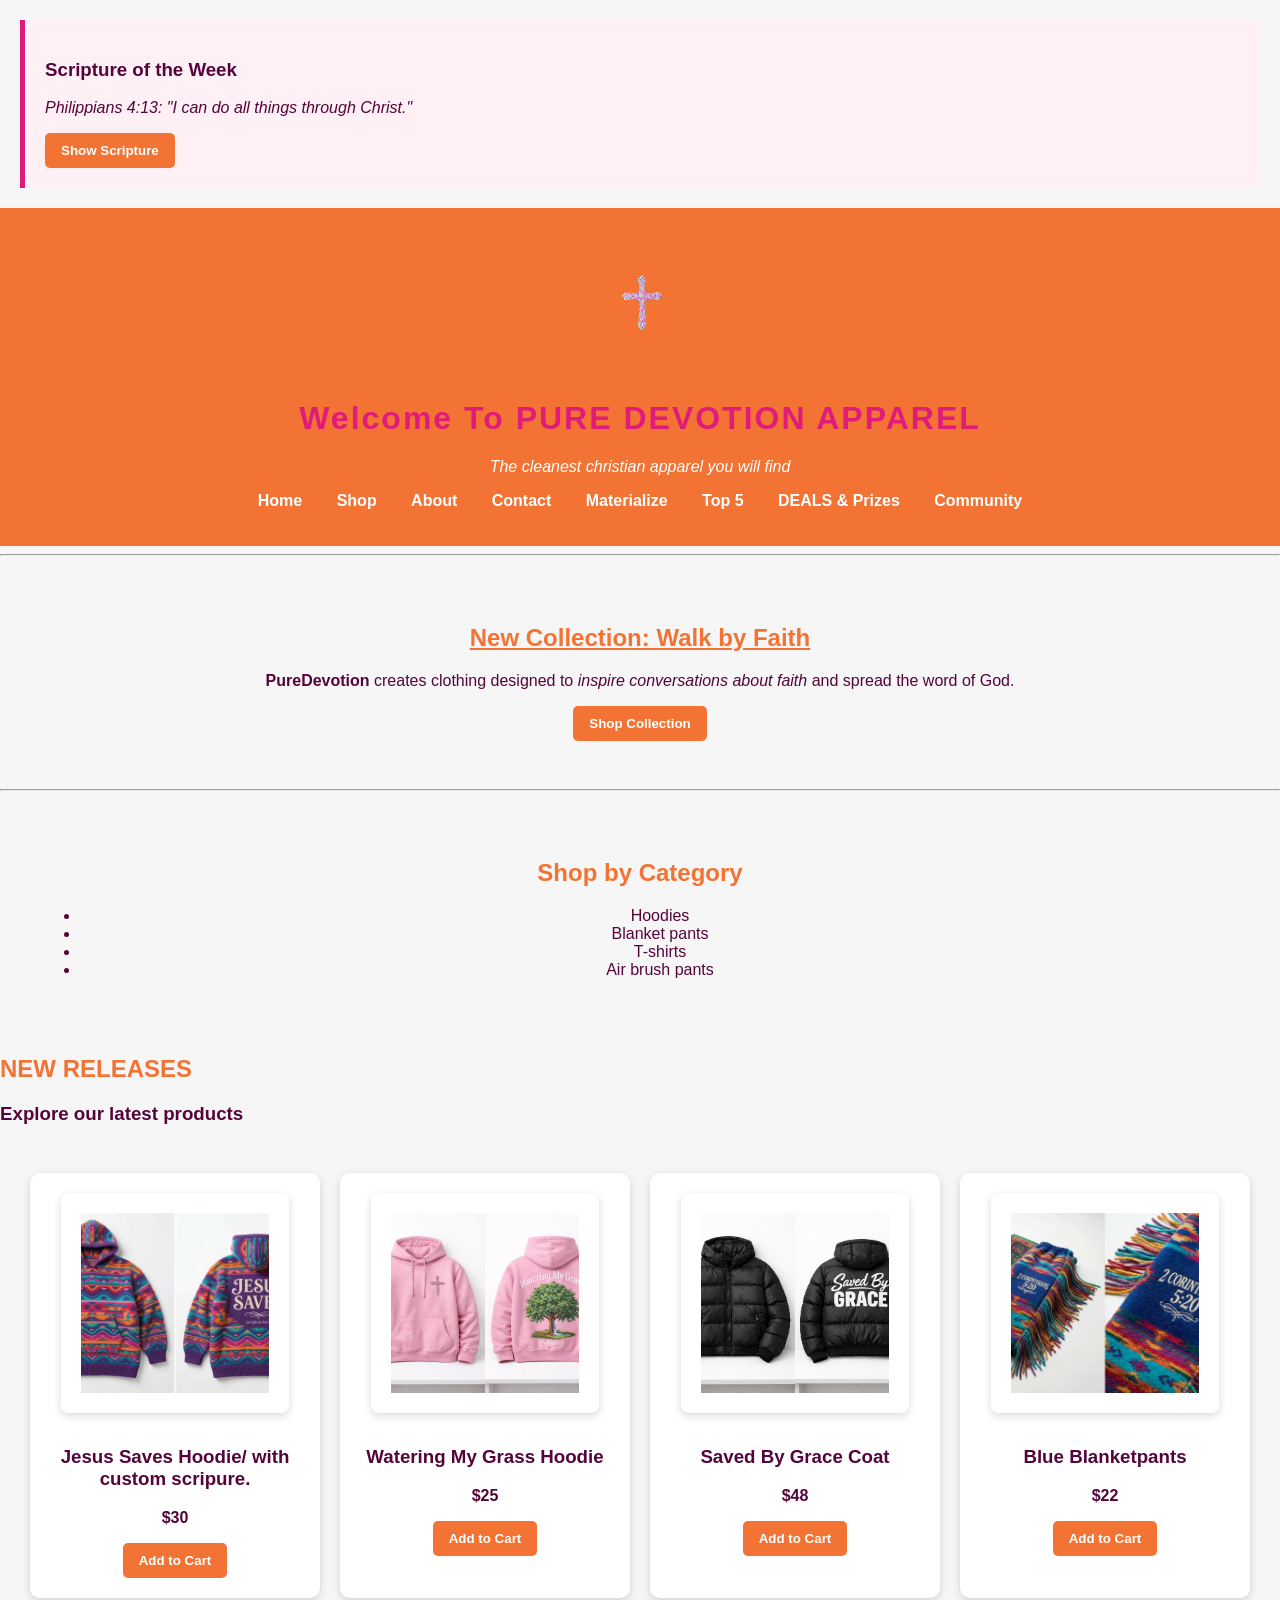
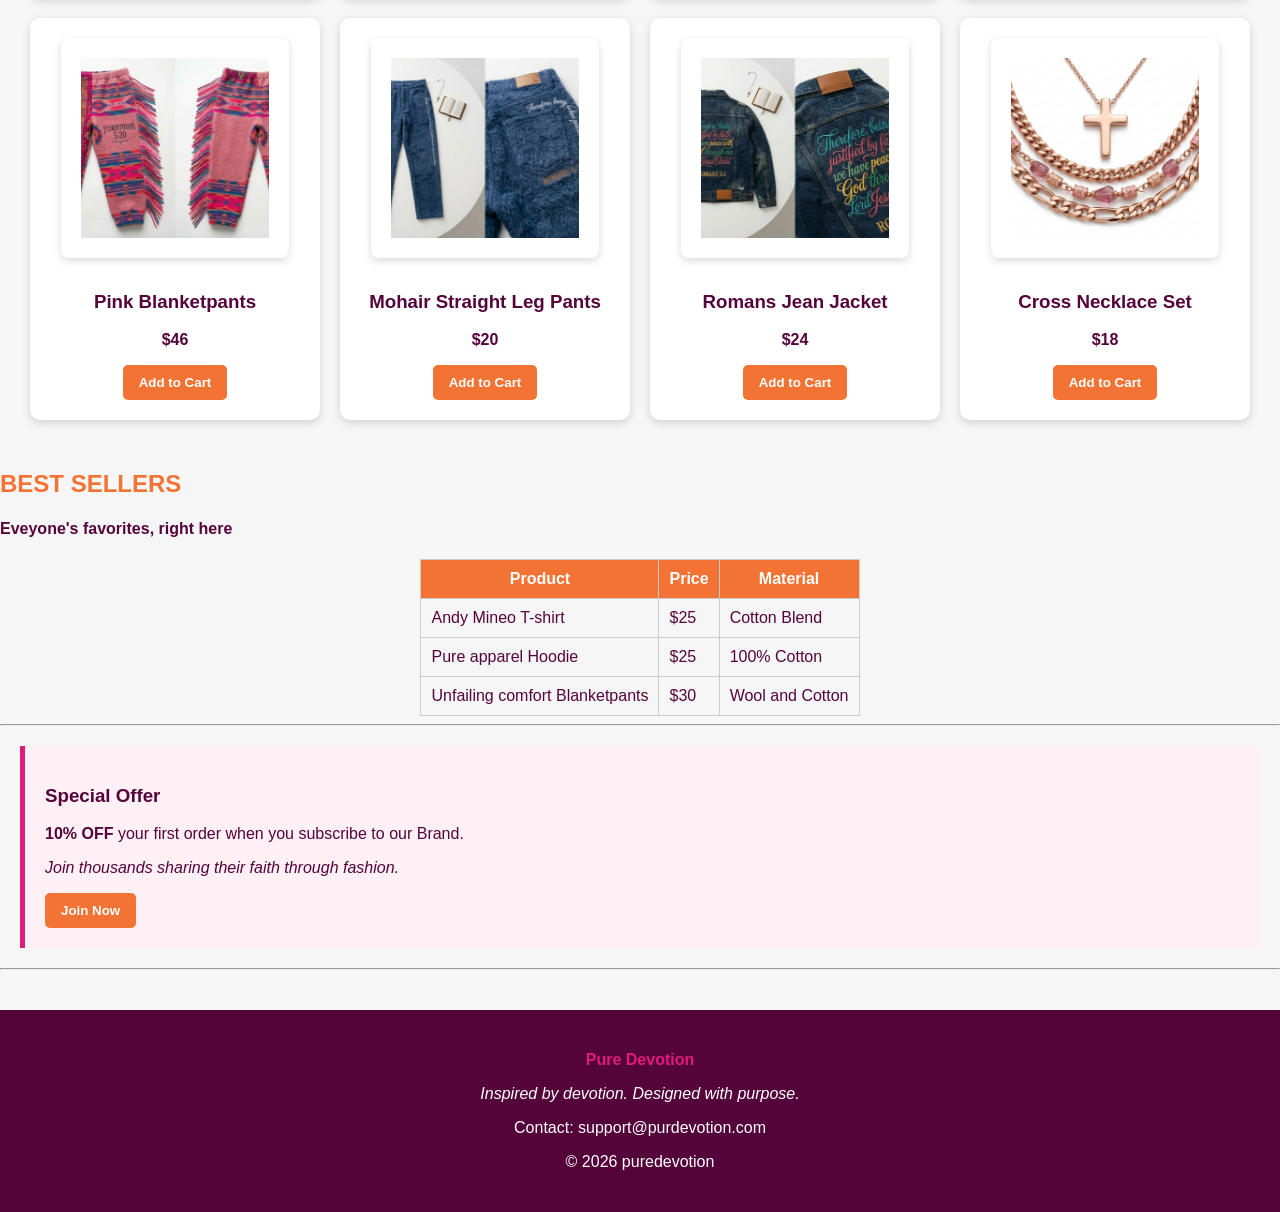
<file: index.html>
<!DOCTYPE html>
<html lang="eng">
    <link rel="stylesheet" href="styles.css">
<head>
<title> Welcome to PURE DEVOTION APPAREL</title>
</head>
<body>
      <aside>
<h3>Scripture of the Week</h3>
<p><i>Philippians 4:13: "I can do all things through Christ."</i></p>
<button onclick="showScripture()">Show Scripture</button>

</aside> 

 <header>
    <img src="images/2.png" alt="Pure Devotion Logo" class="logo">
<h1><b>Welcome To PURE DEVOTION APPAREL</b></h1>
<p><i>The cleanest christian apparel you will find</i></p>

<nav>
<ul>
<li><a href="index.html">Home</a></li>
<li><a href="Shop.html">Shop</a></li>
<li><a href="about.html">About</a></li>
<li><a href="contact.html">Contact</a></li>
<li><a href="materialize.html">Materialize</a></li>
<li><a href="htmlpage.html">Top 5</a></li>
<li><a href="jquery.html">DEALS & Prizes</a></li>
<li><a href="bootstrap.html">Community</a></li>

</ul>
</nav>
</header>

<hr>

<section>
<h2><u>New Collection: Walk by Faith</u></h2>
<p><b>PureDevotion</b> creates clothing designed to <i>inspire conversations about faith</i> and spread the word of God.</p>
<button>Shop Collection</button>
</section>

<hr>


<section>
  <h2>Shop by Category</h2>
  <ul>
    <li>Hoodies</li>
    <li>Blanket pants</li>
    <li>T-shirts</li>
    <li>Air brush pants</li>
  </ul>
</section>
<style>
.products{
display:grid;
grid-template-columns:repeat(4,1fr);
gap:20px;
padding:30px;
}

.product-card{
background:white;
padding:20px;
border-radius:10px;
box-shadow:0 3px 8px rgba(0,0,0,0.15);
}

.product-card:hover{
transform:scale(1.05);
transition:0.3s;
}
.product-card img{
width: 75%;
height:180x;
object-fit:cover;
border-radius:8px;
margin-bottom:10px;
}

</style>

<h2> NEW RELEASES</h2>
<h3>Explore our latest products</h3>
  <section class="products">

<div class="product-card">
  <img src="images/Gemini_Generated_Image_m63kwpm63kwpm63k.png" alt="Hoodie that says Jesus Saves" class=" product-card img">
<h3>Jesus Saves Hoodie/ with custom scripure.</h3>
<p><b>$30</b></p>
<button onclick="addToCart('Jesus Saves Hoodie')">Add to Cart</button>
</div>

<div class="product-card">
<img src="images/ChatGPT Image Mar 14, 2026, 02_55_42 PM.png" alt="Hoodie" class=" product-card img">
<h3>Watering My Grass Hoodie</h3>
<p><b>$25</b></p>
<button onclick="addToCart('Watering My Grass Hoodie')">Add to Cart</button>
</div>


<div class="product-card">
 <img src="images/ChatGPT Image Mar 14, 2026, 02_38_44 PM.png" alt="coat" class=" product-card img">
<h3>Saved By Grace Coat</h3>
<p><b>$48</b></p>
<button onclick="addToCart('Saved By Grace Coat')">Add to Cart</button>
</div>

<div class="product-card">
<img src="images/Gemini_Generated_Image_5xmdzc5xmdzc5xmd.png" alt="Blue blanket" class=" product-card img">
<h3>Blue Blanketpants</h3>
<p><b>$22</b></p>
<button onclick="addToCart('Blue Blanketpants')">Add to Cart</button>
</div>
<div class="product-card">
<img src="images/Gemini_Generated_Image_9xa5wa9xa5wa9xa5.png" alt="pink pants" class=" product-card img">
<h3> Pink Blanketpants </h3>
<p><b>$46</b></p>
<button onclick="addToCart('Pink Blanketpants')">Add to Cart</button>
</div>

<div class="product-card">
<img src="images/Gemini_Generated_Image_bsbfhubsbfhubsbf.png" alt="Mohair" class=" product-card img">
<h3>Mohair Straight Leg Pants</h3>
<p><b>$20</b></p>
<button onclick="addToCart('Mohair Straight Leg Pants')">Add to Cart</button>
</div>

<div class="product-card">
<img src="images/Gemini_Generated_Image_7zd42e7zd42e7zd4.png" alt="jean jacket" class=" product-card img">
<h3>Romans Jean Jacket</h3>
<p><b>$24</b></p>
<button onclick="addToCart('Romans Jean Jacket')">Add to Cart</button>
</div>

<div class="product-card">
<img src="images/Gemini_Generated_Image_yrpccjyrpccjyrpc.png" alt="necklace" class=" product-card img">
<h3>Cross Necklace Set</h3>
<p><b>$18</b></p>
<button onclick="addToCart('Cross Necklace Set')">Add to Cart</button>
</div>

</section>

<h2> BEST SELLERS</h2>
<h4>Eveyone's favorites, right here</h4>
<table border="1">

<tr>
<th>Product</th>
<th>Price</th>
<th>Material</th>
</tr>

<tr>
<td>Andy Mineo T-shirt</td>
<td>$25</td>
<td>Cotton Blend</td>
</tr>

<tr>
<td>Pure apparel Hoodie</td>
<td>$25</td>
<td>100% Cotton</td>
</tr>

<tr>
<td>Unfailing comfort Blanketpants</td>
<td>$30</td>
<td>Wool and Cotton</td>
</tr>

</table>

</section>

<hr>


<aside>

<h3>Special Offer</h3>

<p><b>10% OFF</b> your first order when you subscribe to our Brand.</p>

<p><i>Join thousands sharing their faith through fashion.</i></p>
<button>Join Now</button>
</aside>

<hr>
  
<footer>

<p><b>Pure Devotion</b></p>

<p><i>Inspired by devotion. Designed with purpose.</i></p>

<p>Contact: support@purdevotion.com</p>

<p>© 2026 puredevotion</p>

</footer>
<script>

function addToCart(productName){
alert(productName + " added to cart!");
}
function showScripture(){

alert("Philippians 4:13\n\n'I can do all things through Christ who strengthens me.'\n\nClick OK to open the Bible App.");

window.open("https://www.bible.com/bible/111/PHP.4.13.NIV", "_blank");

}

</script>


</body>
</html>
</file>
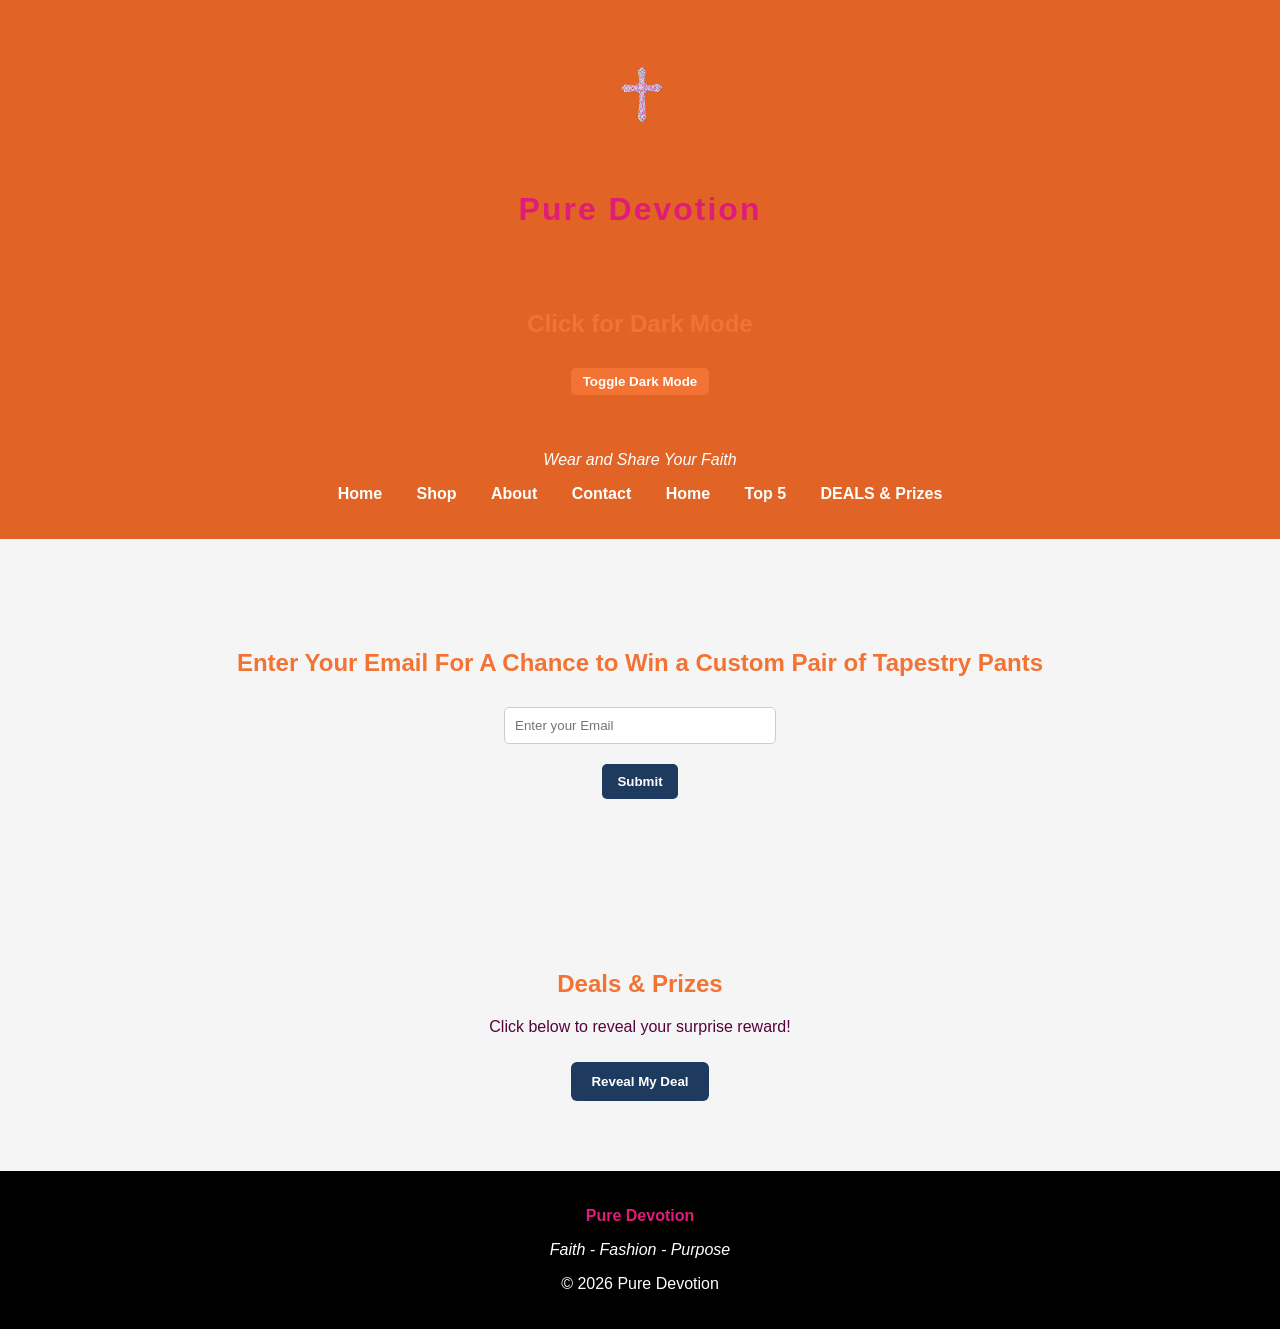
<file:  jquery.html>
<!DOCTYPE html>
<html lang="en">
<head>
<script src="https://ajax.googleapis.com/ajax/libs/jquery/3.7.1/jquery.min.js"></script>
 <link rel="stylesheet" href="styles.css"> 
<head>
<title>DEAL & Prizes| Pure Devotion</title>

<style>

body{
font-family:Arial;
margin:0;
background:#f5f5f5;
}

/* HEADER */

header{
background:rgb(225, 100, 38);
color:white;
padding:20px;
text-align:center;
}

nav ul{
list-style:none;
padding:0;
}

nav li{
display:inline;
margin:15px;
}

nav a{
color:white;
text-decoration:none;
font-weight:bold;
}

/* MAIN SECTIONS */

section{
padding:40px;
text-align:center;
}



/* TABLE */

table{
margin:auto;
border-collapse:collapse;
}

th,td{
border:1px solid black;
padding:10px;
}

/* FOOTER */

footer{
background:black;
color:white;
text-align:center;
padding:20px;
margin-top:40px;
}
button {
  margin-top: 10px;
  padding: 6px 12px;
  cursor: pointer;
}
.dark {
  background: black;
  color: white;
}

#box {
  margin-top: 10px;
  padding: 20px;
  background: lightgray;
}
.deals{
text-align:center;
padding:30px;
}

#revealDeal{
padding:12px 20px;
background:#1e3a5f;
color:white;
border:none;
cursor:pointer;
border-radius:6px;
}

#revealDeal:hover{
background:#e96ba8;
}

#dealBox{
margin-top:20px;
padding:20px;
background:white;
border-radius:8px;
box-shadow:0 3px 8px rgba(0,0,0,0.2);
width:250px;
margin-left:auto;
margin-right:auto;
font-weight:bold;
}
</style>

</head>

<body>

<header>
    <img src="images/2.png" alt="Pure Devotion Logo" class="logo">

<h1><b>Pure Devotion</b></h1>

<section>
    <h2>Click for Dark Mode</h2>
    <button id="darkModeBtn">Toggle Dark Mode</button>
  </section>
</div>


<p><i>Wear and Share Your Faith</i></p>

<nav>
<ul>
<li><a href="index.html">Home</a></li>
<li><a href="Shop.html">Shop</a></li>
<li><a href="about.html">About</a></li>
<li><a href="contact.html">Contact</a></li>
<li><a href="materialize.html">Home</a></li>
<li><a href="htmlpage.html">Top 5</a></li>
<li><a href=" jquery.html">DEALS & Prizes</a></li>


</ul>
</nav>

</header>


<section class="email-contest">

<h2><b>Enter Your Email For A Chance to Win a Custom Pair of Tapestry Pants</b></h2>

<input type="text" id="nameInput" placeholder="Enter your Email">

<button id="submitBtn">Submit</button>

<p id="output"></p>

</section>

<section class="deals">

<h2>Deals & Prizes</h2>

<p>Click below to reveal your surprise reward!</p>

<button id="revealDeal">Reveal My Deal</button>

<div id="dealBox" style="display:none;">
<p id="dealText"></p>
</div>

</section>
 



<footer>

<p><b>Pure Devotion</b></p>

<p><i>Faith - Fashion - Purpose</i></p>

<p>© 2026 Pure Devotion</p>

</footer>


<script>

$(document).ready(function() {

$("#submitBtn").click(function() {
    var name = $("#nameInput").val();
    $("#output").text("Hello " + name +  " Thank You for Entering to win.");
  });
  });

  $("#darkModeBtn").click(function() {
    $("body").toggleClass("dark");
  });
  $("#revealDeal").click(function(){

let deals = [
" You won 10% OFF!",
" 20% OFF your next order!",
"Free Shipping on your purchase!",
"Buy 1 Get 1 FREE!",
"Exclusive 15% OFF VIP Deal!"
];

// pick random deal
let randomDeal = deals[Math.floor(Math.random() * deals.length)];

// show result
$("#dealText").text(randomDeal);

// reveal box with animation
$("#dealBox").fadeIn();
$(this).prop("disabled", true).text("Deal Revealed!");
});

  </script>

















</body>
</html>
</file>
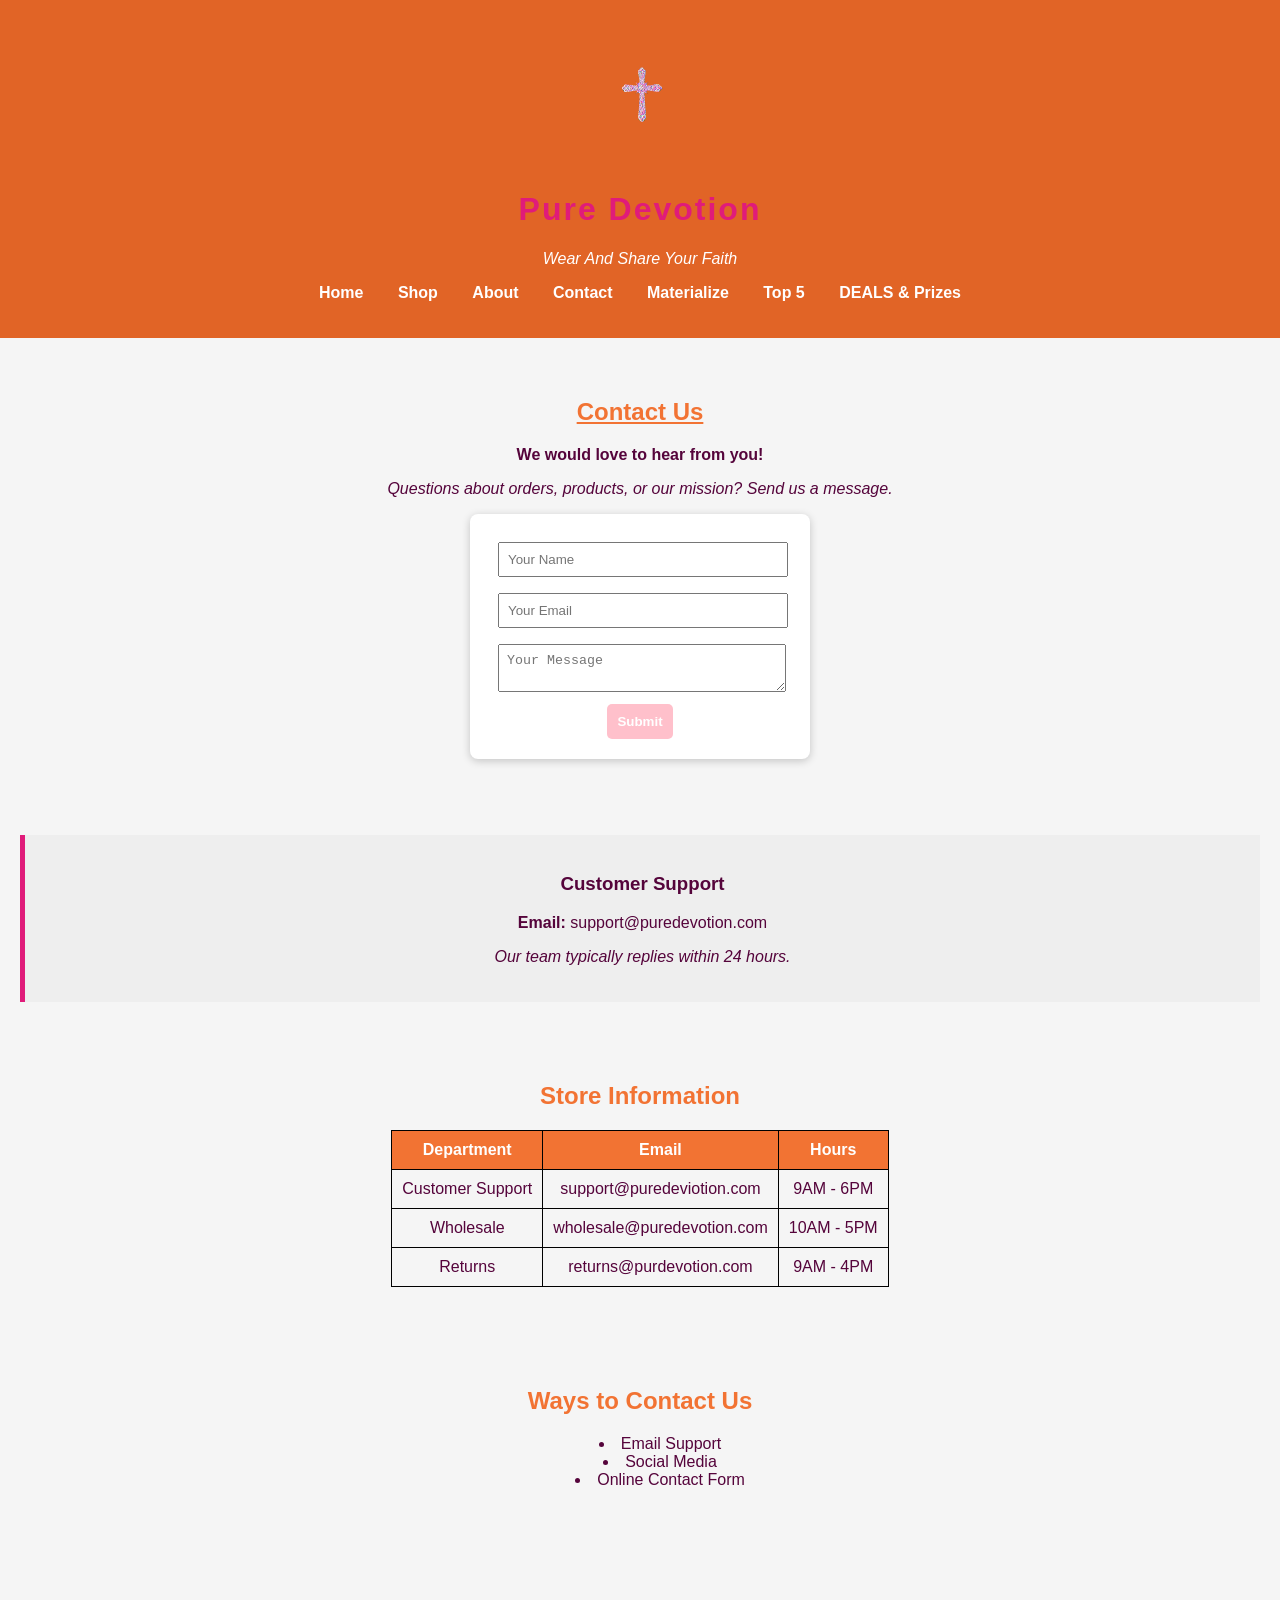
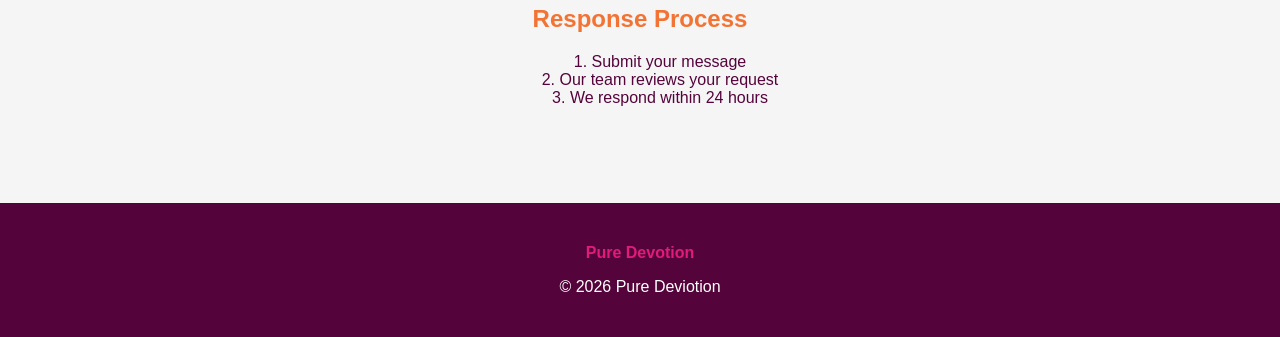
<file: contact.html>
<!DOCTYPE html>
<html lang="en">
    <link rel="stylesheet" href="styles.css">

<head>
<title>Contact Us | Pure devotion</title>

<style>

body{
font-family: Arial;
margin:0;
background:#f5f5f5;
}

/* HEADER */

header{
background:rgb(225, 100, 38);
color:white;
padding:20px;
text-align:center;
}

nav ul{
list-style:none;
padding:0;
}

nav li{
display:inline;
margin:15px;
}

nav a{
color:white;
font-weight:bold;
}

/* CONTACT SECTION */

.contact-section{
padding:40px;
text-align:center;
}

form{
background:white;
padding:20px;
width:300px;
margin:auto;
border-radius:8px;
box-shadow:0 2px 8px rgba(0,0,0,0.2);
}

input, textarea{
width:90%;
margin:8px;
padding:8px;
}

button{
background:pink;
color:white;
padding:10px;
border:none;
cursor:pointer;
}

/* TABLE */

table{
margin:auto;
border-collapse:collapse;
}

th, td{
border:1px solid black;
padding:10px;
}

/* ASIDE */

aside{
background:#eee;
padding:20px;
margin:20px;
text-align:center;
}

/* FOOTER */

footer{
background:var(--dark);
color:white;
text-align:center;
padding:25px;
margin-top:40px;
}

footer b{
color:var(--brand-pink);
}
</style>
</head>


<body>

<header>
    <img src="images/2.png" alt="Pure Devotion Logo" class="logo">

<h1><b>Pure Devotion</b></h1>

<p><i>Wear And Share Your Faith </i></p>

<nav>
<ul>
<li><a href="index.html">Home</a></li>
<li><a href="Shop.html">Shop</a></li>
<li><a href="about.html">About</a></li>
<li><a href="contact.html">Contact</a></li>
<li><a href="materialize.html">Materialize</a></li>
<li><a href="htmlpage.html">Top 5</a></li>
<li><a href="jquery.html">DEALS & Prizes</a></li>


</ul>
</nav>

</header>


<section class="contact-section">

<h2><u>Contact Us</u></h2>

<p><b>We would love to hear from you!</b></p>

<p><i>Questions about orders, products, or our mission? Send us a message.</i></p>


<form onsubmit="handleSubmit(event)">

<input type="text" id="userInput" placeholder="Your Name" required>
<br>

<input type="email" placeholder="Your Email" required>
<br>

<textarea placeholder="Your Message" required></textarea>
<br>

<button type="submit">Submit</button>

</form>

<p id="message"></p>

</section>

<aside>

<h3>Customer Support</h3>

<p><b>Email:</b> support@puredevotion.com</p>

<p><i>Our team typically replies within 24 hours.</i></p>

</aside>


<section>

<h2 style="text-align:center;">Store Information</h2>

<table>

<tr>
<th>Department</th>
<th>Email</th>
<th>Hours</th>
</tr>

<tr>
<td>Customer Support</td>
<td>support@puredeviotion.com</td>
<td>9AM - 6PM</td>
</tr>

<tr>
<td>Wholesale</td>
<td>wholesale@puredevotion.com</td>
<td>10AM - 5PM</td>
</tr>

<tr>
<td>Returns</td>
<td>returns@purdevotion.com</td>
<td>9AM - 4PM</td>
</tr>

</table>

</section>


<section>

<h2 style="text-align:center;">Ways to Contact Us</h2>

<ul style="text-align:center; list-style-position:inside;">
<li>Email Support</li>
<li>Social Media</li>
<li>Online Contact Form</li>
</ul>

</section>


<section>

<h2 style="text-align:center;">Response Process</h2>

<ol style="text-align:center; list-style-position:inside;">
<li>Submit your message</li>
<li>Our team reviews your request</li>
<li>We respond within 24 hours</li>
</ol>

</section>

<script>

function handleSubmit(event){

event.preventDefault(); // stops page from refreshing

let userInput = document.querySelector("#userInput");
let message = document.querySelector("#message");

message.innerHTML = "Thank you " + userInput.value + 
" for reaching out to Pure Devotion! We will contact you soon.";

}

</script>
<footer>

<p><b>Pure Devotion</b></p>


<p>© 2026 Pure Deviotion</p>

</footer>

</body>

</html>
</file>
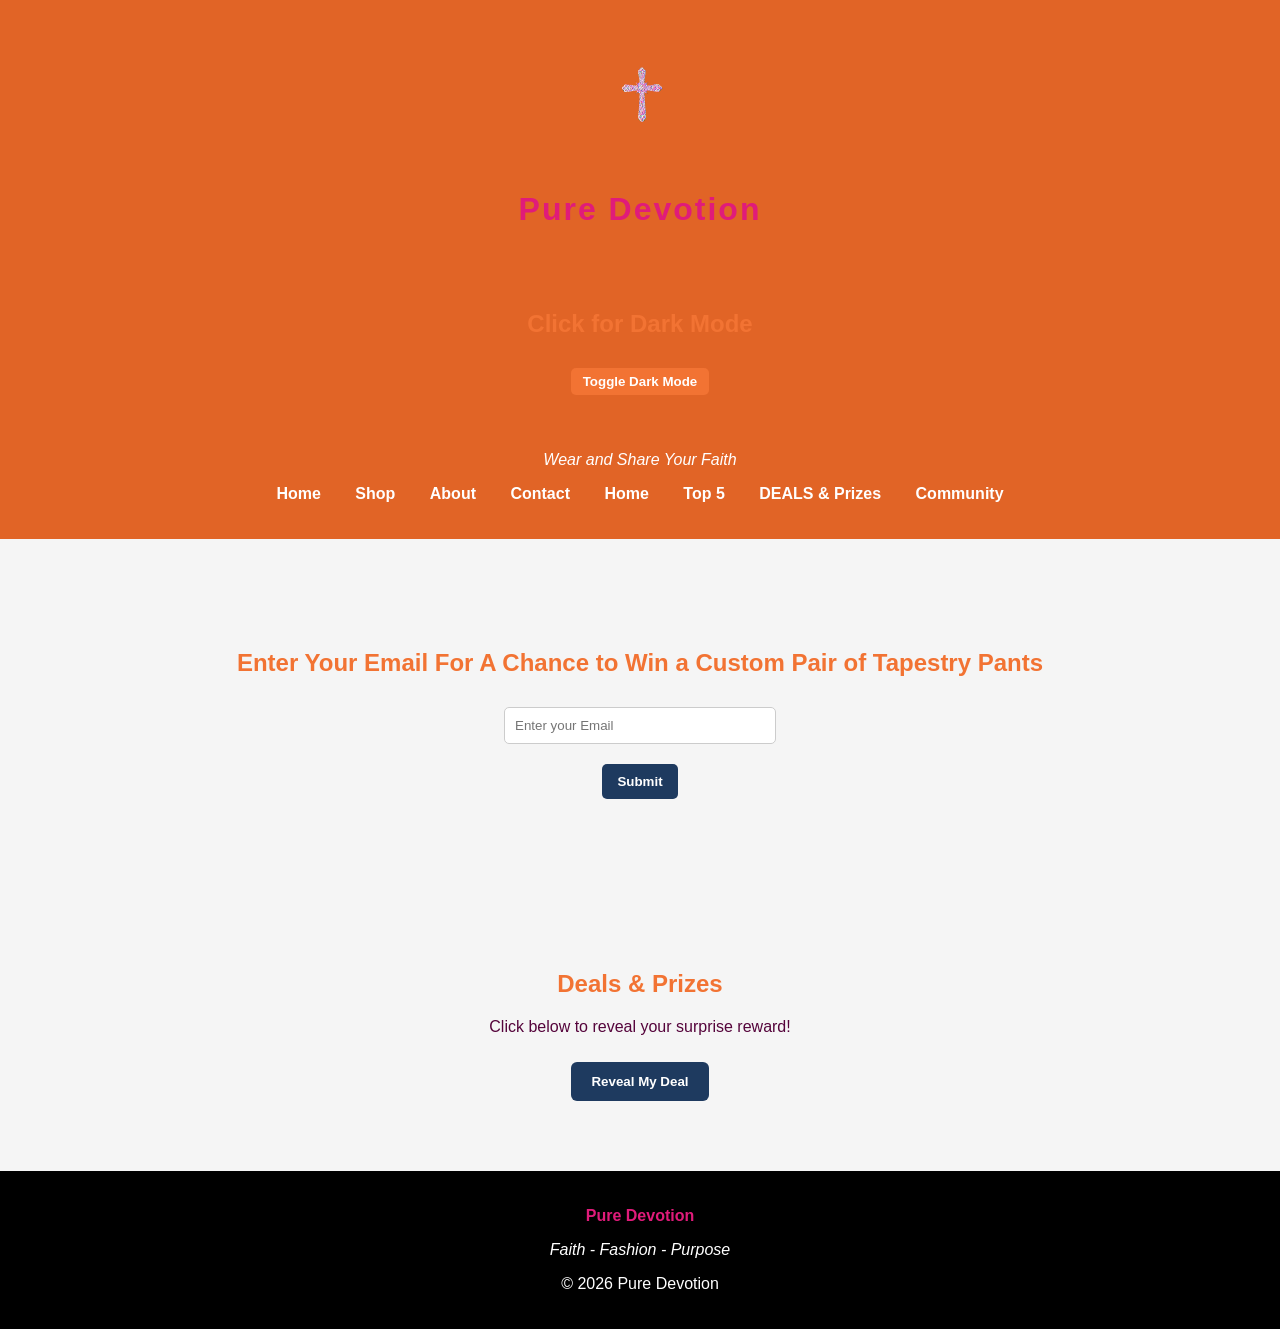
<file: jquery.html>
<!DOCTYPE html>
<html lang="en">
<head>
<script src="https://ajax.googleapis.com/ajax/libs/jquery/3.7.1/jquery.min.js"></script>
 <link rel="stylesheet" href="styles.css"> 
<head>
<title>DEAL & Prizes| Pure Devotion</title>

<style>

body{
font-family:Arial;
margin:0;
background:#f5f5f5;
}

/* HEADER */

header{
background:rgb(225, 100, 38);
color:white;
padding:20px;
text-align:center;
}

nav ul{
list-style:none;
padding:0;
}

nav li{
display:inline;
margin:15px;
}

nav a{
color:white;
text-decoration:none;
font-weight:bold;
}

/* MAIN SECTIONS */

section{
padding:40px;
text-align:center;
}



/* TABLE */

table{
margin:auto;
border-collapse:collapse;
}

th,td{
border:1px solid black;
padding:10px;
}

/* FOOTER */

footer{
background:black;
color:white;
text-align:center;
padding:20px;
margin-top:40px;
}
button {
  margin-top: 10px;
  padding: 6px 12px;
  cursor: pointer;
}
.dark {
  background: black;
  color: white;
}

#box {
  margin-top: 10px;
  padding: 20px;
  background: lightgray;
}
.deals{
text-align:center;
padding:30px;
}

#revealDeal{
padding:12px 20px;
background:#1e3a5f;
color:white;
border:none;
cursor:pointer;
border-radius:6px;
}

#revealDeal:hover{
background:#e96ba8;
}

#dealBox{
margin-top:20px;
padding:20px;
background:white;
border-radius:8px;
box-shadow:0 3px 8px rgba(0,0,0,0.2);
width:250px;
margin-left:auto;
margin-right:auto;
font-weight:bold;
}
</style>

</head>

<body>

<header>
    <img src="images/2.png" alt="Pure Devotion Logo" class="logo">

<h1><b>Pure Devotion</b></h1>

<section>
    <h2>Click for Dark Mode</h2>
    <button id="darkModeBtn">Toggle Dark Mode</button>
  </section>
</div>


<p><i>Wear and Share Your Faith</i></p>

<nav>
<ul>
<li><a href="index.html">Home</a></li>
<li><a href="Shop.html">Shop</a></li>
<li><a href="about.html">About</a></li>
<li><a href="contact.html">Contact</a></li>
<li><a href="materialize.html">Home</a></li>
<li><a href="htmlpage.html">Top 5</a></li>
<li><a href="jquery.html">DEALS & Prizes</a></li>
<li><a href="bootstrap.html">Community</a></li>


</ul>
</nav>

</header>


<section class="email-contest">

<h2><b>Enter Your Email For A Chance to Win a Custom Pair of Tapestry Pants</b></h2>

<input type="text" id="nameInput" placeholder="Enter your Email">

<button id="submitBtn">Submit</button>

<p id="output"></p>

</section>

<section class="deals">

<h2>Deals & Prizes</h2>

<p>Click below to reveal your surprise reward!</p>

<button id="revealDeal">Reveal My Deal</button>

<div id="dealBox" style="display:none;">
<p id="dealText"></p>
</div>

</section>
 



<footer>

<p><b>Pure Devotion</b></p>

<p><i>Faith - Fashion - Purpose</i></p>

<p>© 2026 Pure Devotion</p>

</footer>


<script>

$(document).ready(function() {

$("#submitBtn").click(function() {
    var name = $("#nameInput").val();
    $("#output").text("Hello " + name +  " Thank You for Entering to win.");
  });
  });

  $("#darkModeBtn").click(function() {
    $("body").toggleClass("dark");
  });
  $("#revealDeal").click(function(){

let deals = [
" You won 10% OFF!",
" 20% OFF your next order!",
"Free Shipping on your purchase!",
"Buy 1 Get 1 FREE!",
"Exclusive 15% OFF VIP Deal!"
];

// pick random deal
let randomDeal = deals[Math.floor(Math.random() * deals.length)];

// show result
$("#dealText").text(randomDeal);

// reveal box with animation
$("#dealBox").fadeIn();
$(this).prop("disabled", true).text("Deal Revealed!");
});

  </script>

















</body>
</html>
</file>
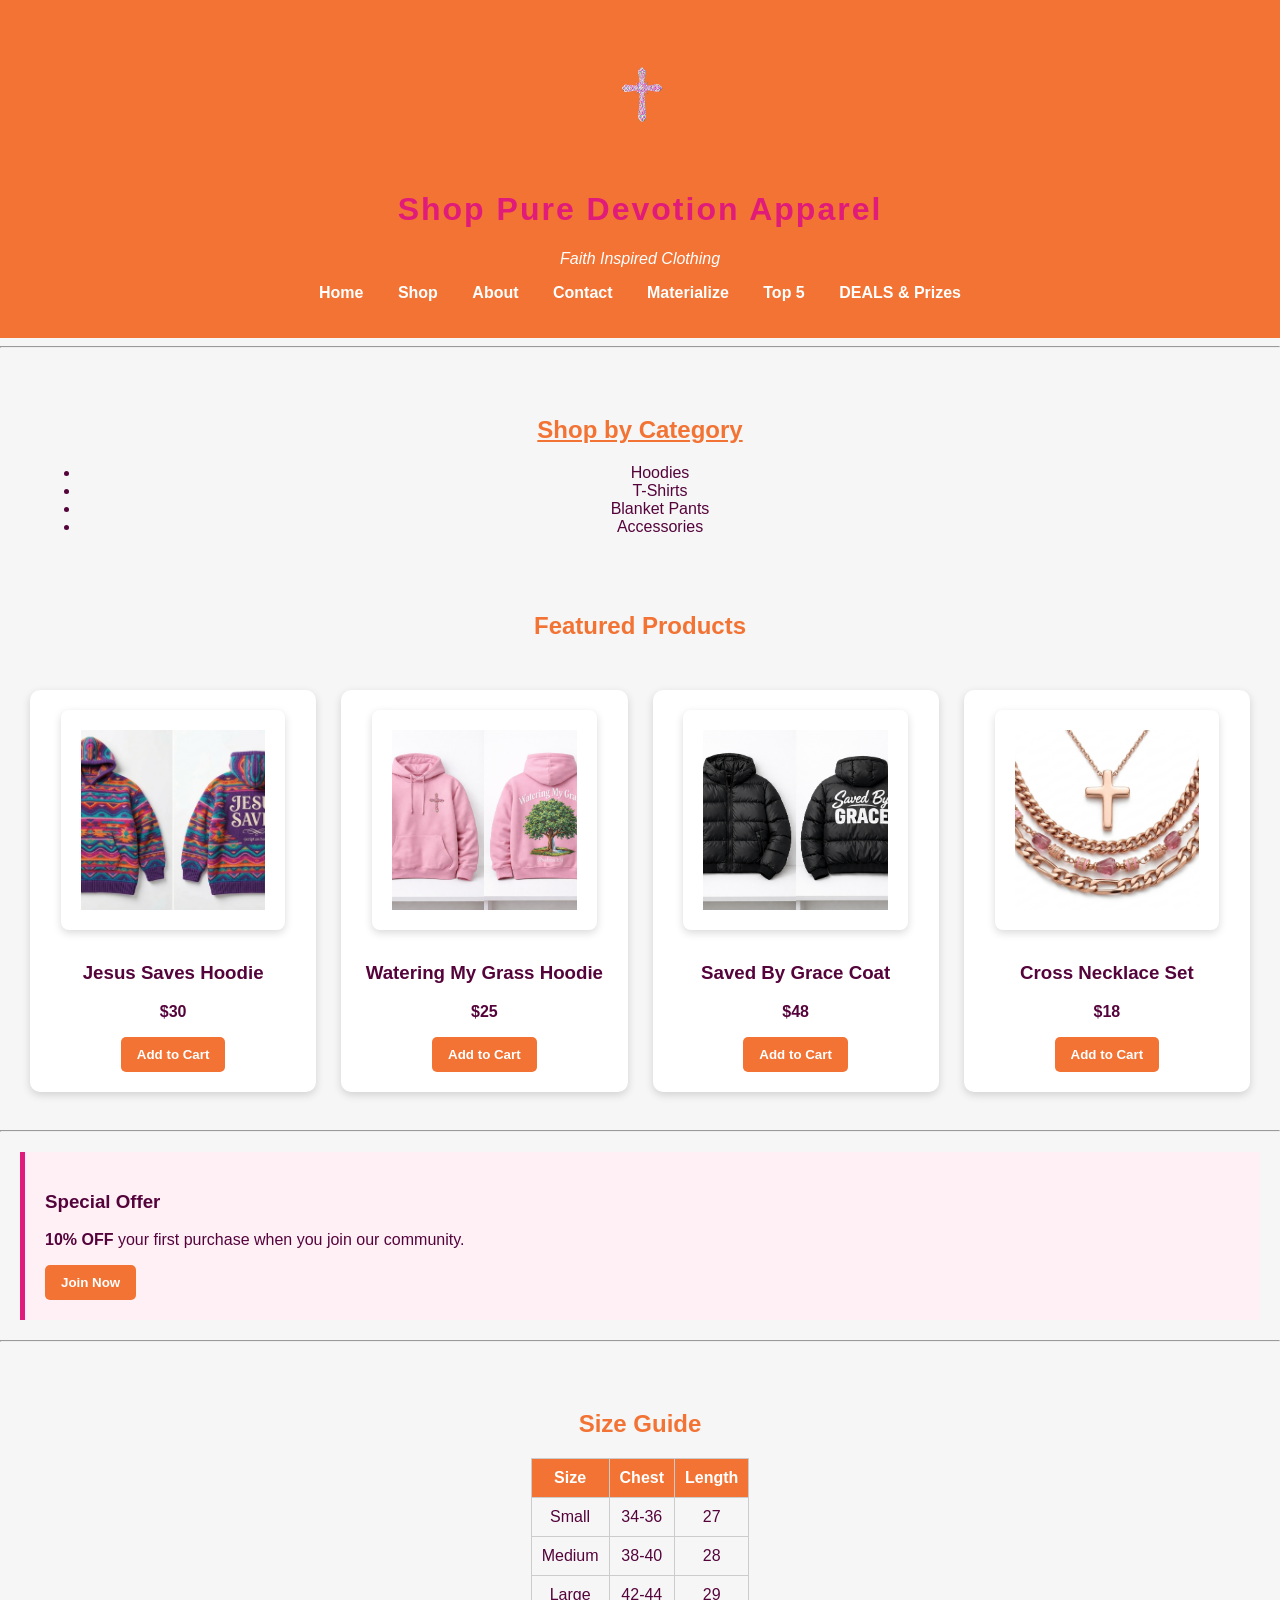
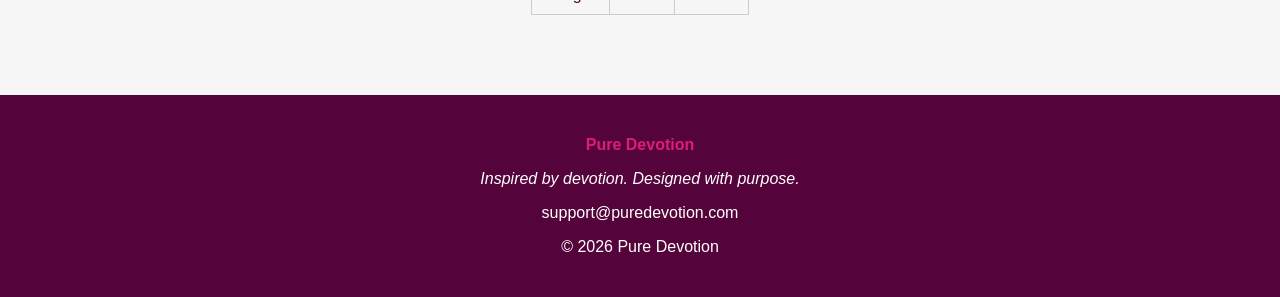
<file: Shop.html>
<!DOCTYPE html>
<html lang="en">
 <link rel="stylesheet" href="styles.css">
<head>
<title>Shop | Pure Devotion Apparel</title>
<link rel="stylesheet" href="styles.css">
</head>

<body>

<header>

<img src="images/2.png" alt="Pure Devotion Logo" class="logo">

<h1><b>Shop Pure Devotion Apparel</b></h1>

<p><i>Faith Inspired Clothing</i></p>

<nav>
<ul>
<li><a href="index.html">Home</a></li>
<li><a href="shop.html">Shop</a></li>
<li><a href="about.html">About</a></li>
<li><a href="contact.html">Contact</a></li>
<li><a href="materialize.html">Materialize</a></li>
<li><a href="htmlpage.html">Top 5</a></li>
<li><a href="jquery.html">DEALS & Prizes</a></li>


</ul>
</nav>

</header>

<hr>

<section>

<h2><u>Shop by Category</u></h2>

<ul>
<li>Hoodies</li>
<li>T-Shirts</li>
<li>Blanket Pants</li>
<li>Accessories</li>
</ul>

</section>


<h2 style="text-align:center;">Featured Products</h2>

<section class="products">

<div class="product-card">

<img src="images/Gemini_Generated_Image_m63kwpm63kwpm63k.png" alt="Jesus Saves Hoodie"class=" product-card img">

<h3>Jesus Saves Hoodie</h3>

<p><b>$30</b></p>

<button onclick="addToCart('Jesus Saves Hoodie')">Add to Cart</button>

</div>


<div class="product-card">

<img src="images/ChatGPT Image Mar 14, 2026, 02_55_42 PM.png" alt="Watering My Grass Hoodie"class=" product-card img">

<h3>Watering My Grass Hoodie</h3>

<p><b>$25</b></p>

<button onclick="addToCart('Watering My Grass Hoodie')">Add to Cart</button>

</div>


<div class="product-card">

<img src="images/ChatGPT Image Mar 14, 2026, 02_38_44 PM.png" alt="Saved By Grace Coat"class=" product-card img">

<h3>Saved By Grace Coat</h3>

<p><b>$48</b></p>

<button onclick="addToCart('Saved By Grace Coat')">Add to Cart</button>

</div>


<div class="product-card">

<img src="images/Gemini_Generated_Image_yrpccjyrpccjyrpc.png" alt="Cross Necklace"class=" product-card img">

<h3>Cross Necklace Set</h3>

<p><b>$18</b></p>

<button onclick="addToCart('Cross Necklace Set')">Add to Cart</button>

</div>

</section>

<hr>


<aside>

<h3>Special Offer</h3>

<p><b>10% OFF</b> your first purchase when you join our community.</p>

<button>Join Now</button>

</aside>


<hr>


<section>

<h2 style="text-align:center;">Size Guide</h2>

<table border="1">

<tr>
<th>Size</th>
<th>Chest</th>
<th>Length</th>
</tr>

<tr>
<td>Small</td>
<td>34-36</td>
<td>27</td>
</tr>

<tr>
<td>Medium</td>
<td>38-40</td>
<td>28</td>
</tr>

<tr>
<td>Large</td>
<td>42-44</td>
<td>29</td>
</tr>

</table>

</section>


<footer>

<p><b>Pure Devotion</b></p>

<p><i>Inspired by devotion. Designed with purpose.</i></p>

<p>support@puredevotion.com</p>

<p>© 2026 Pure Devotion</p>

</footer>


<script>

function addToCart(product){
alert(product + " added to cart!");
}

</script>


</body>

</html>
</file>
<file: styles.css>
/* PURE DEVOTION BRAND COLORS */

:root{
--brand-blue:#f27333; /* CHANGED from blue to orange */
--brand-pink:#e01b7a;
--dark:#55043b;
--light:#f6f6f6;
--white:#ffffff;
}


/* BODY */

body{
font-family:Arial, Helvetica, sans-serif;
margin:0;
background:var(--light);
color:var(--dark);
}


/* HEADER */

header{
background:var(--brand-blue);
color:white;
padding:20px;
text-align:center;
}

header h1{
color:var(--brand-pink);
letter-spacing:2px;
}
.logo{
width:140px;
height:auto;
display:block;
margin:10px auto;
}

/* NAVIGATION */

nav ul{
list-style:none;
padding:0;
margin-top:10px;
}

nav li{
display:inline-block;
margin:0 15px;
}

nav a{
color:white;
text-decoration:none;
font-weight:bold;
}

nav a:hover{
color:var(--brand-pink);
}


/* HERO / BANNER */

.hero{
background:linear-gradient(135deg,var(--brand-blue),var(--brand-pink));
color:white;
padding:70px;
text-align:center;
}


/* SECTIONS */

section{
padding:40px;
text-align:center;
}

h2{
color:var(--brand-blue);
}


/* PRODUCT CARDS */

.products{
display:grid;
grid-template-columns:repeat(4,1fr);
gap:25px;
padding:30px;
}

.product-card{
background:white;
padding:20px;
border-radius:10px;
box-shadow:0 3px 8px rgba(0,0,0,0.15);
}

.product-card:hover{
transform:scale(1.05);
transition:.3s;
}
.product-card img{
width: 75%;
height:180px; /* fixed typo */
object-fit:cover;
border-radius:8px;
margin-bottom:10px;
}


/* BUTTONS */

button{
background:var(--brand-blue);
color:white;
padding:10px 16px;
border:none;
border-radius:5px;
cursor:pointer;
font-weight:bold;
}

button:hover{
background:var(--brand-pink);
}


/* IMAGE PLACEHOLDER */

.image-space{
width:300px;
height:400px;
background:#ddd;
margin:20px auto;
display:flex;
align-items:center;
justify-content:center;
color:#666;
font-style:italic;
}


/* ASIDE */

aside{
background:#fff0f6;
border-left:5px solid var(--brand-pink);
padding:20px;
margin:20px;
}


/* TABLE */

table{
margin:auto;
border-collapse:collapse;
}

th{
background:var(--brand-blue);
color:white;
}

th, td{
border:1px solid #ccc;
padding:10px;
}


/* FOOTER */

footer{
background:var(--dark);
color:white;
text-align:center;
padding:25px;
margin-top:40px;
}

footer b{
color:var(--brand-pink);
}
.email-contest{
display:flex;
flex-direction:column;
align-items:center;
justify-content:center;
text-align:center;
margin:50px auto;
}

/* style input + button */

.email-contest input{
padding:10px;
width:250px;
margin:10px;
border-radius:5px;
border:1px solid #ccc;
}

.email-contest button{
padding:10px 15px;
background:#1e3a5f;
color:white;
border:none;
border-radius:5px;
cursor:pointer;
}

.email-contest button:hover{
background:#e96ba8;
}
</file>
